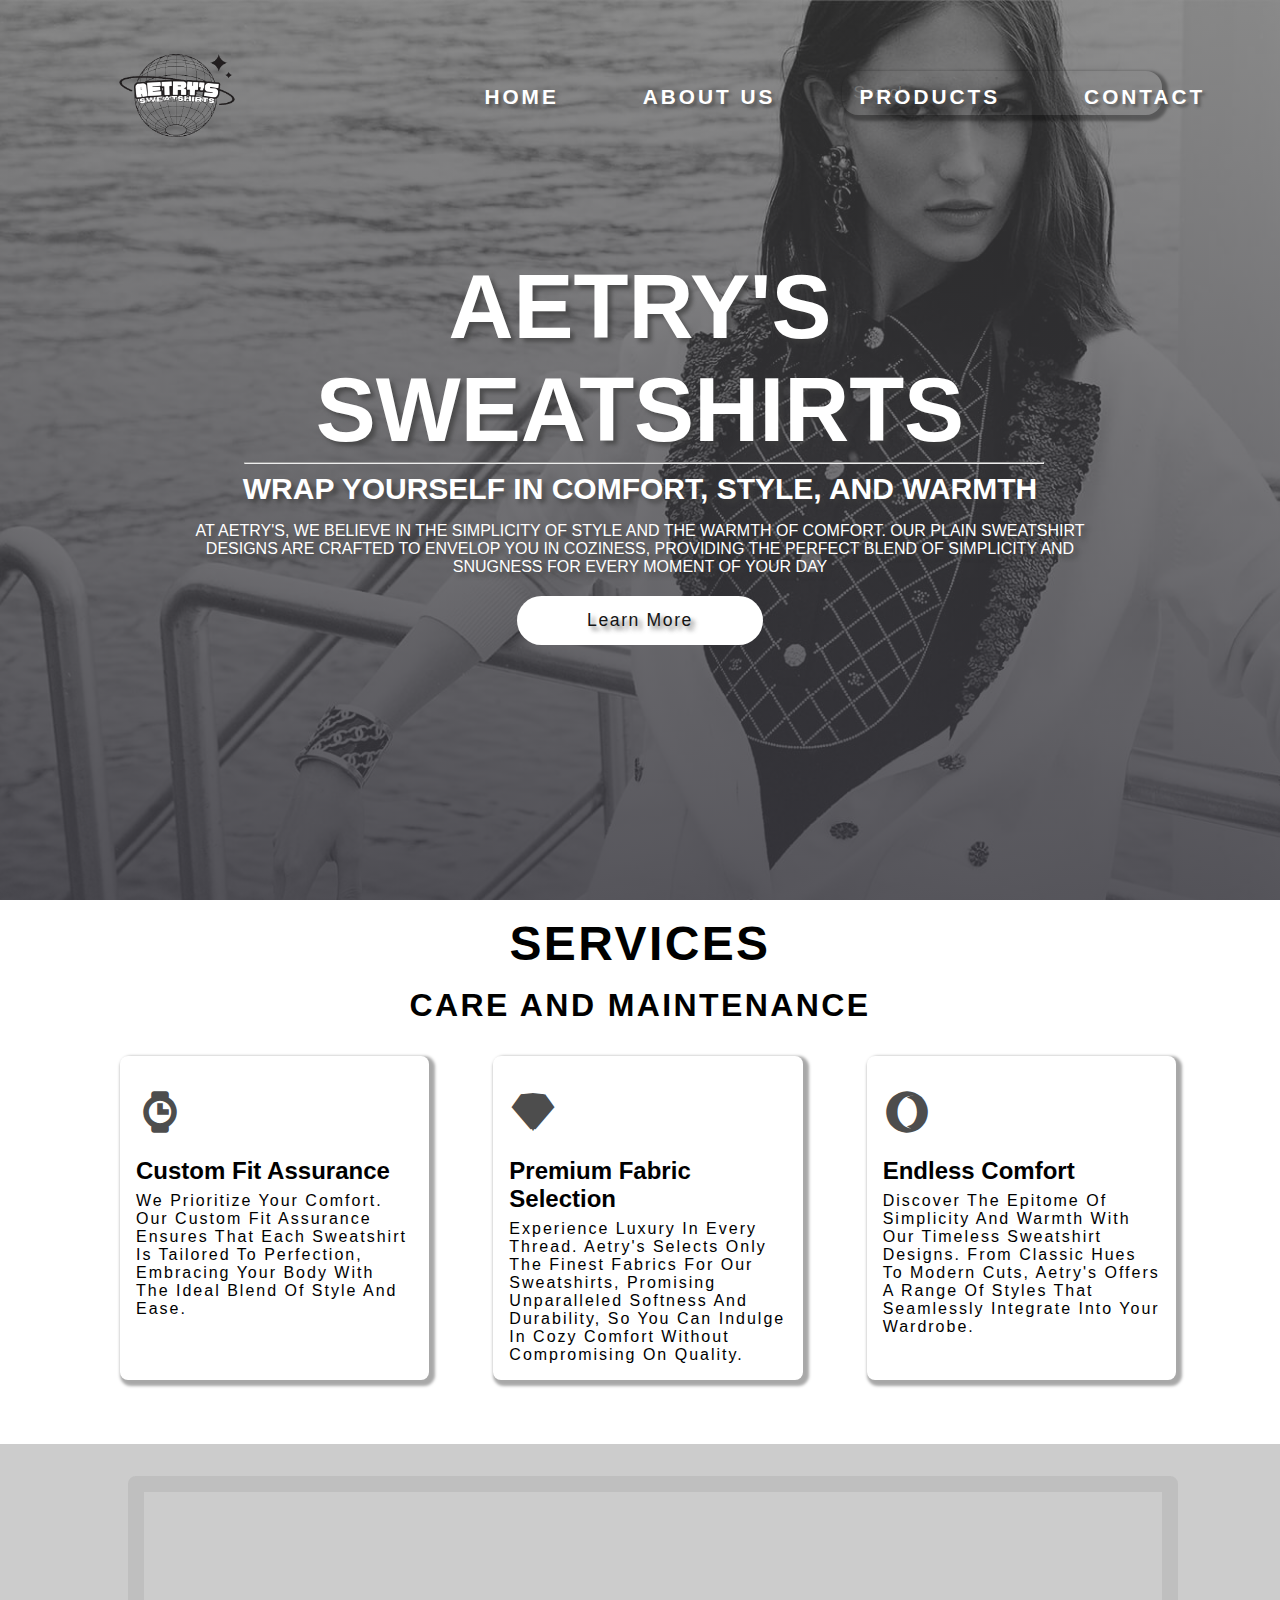
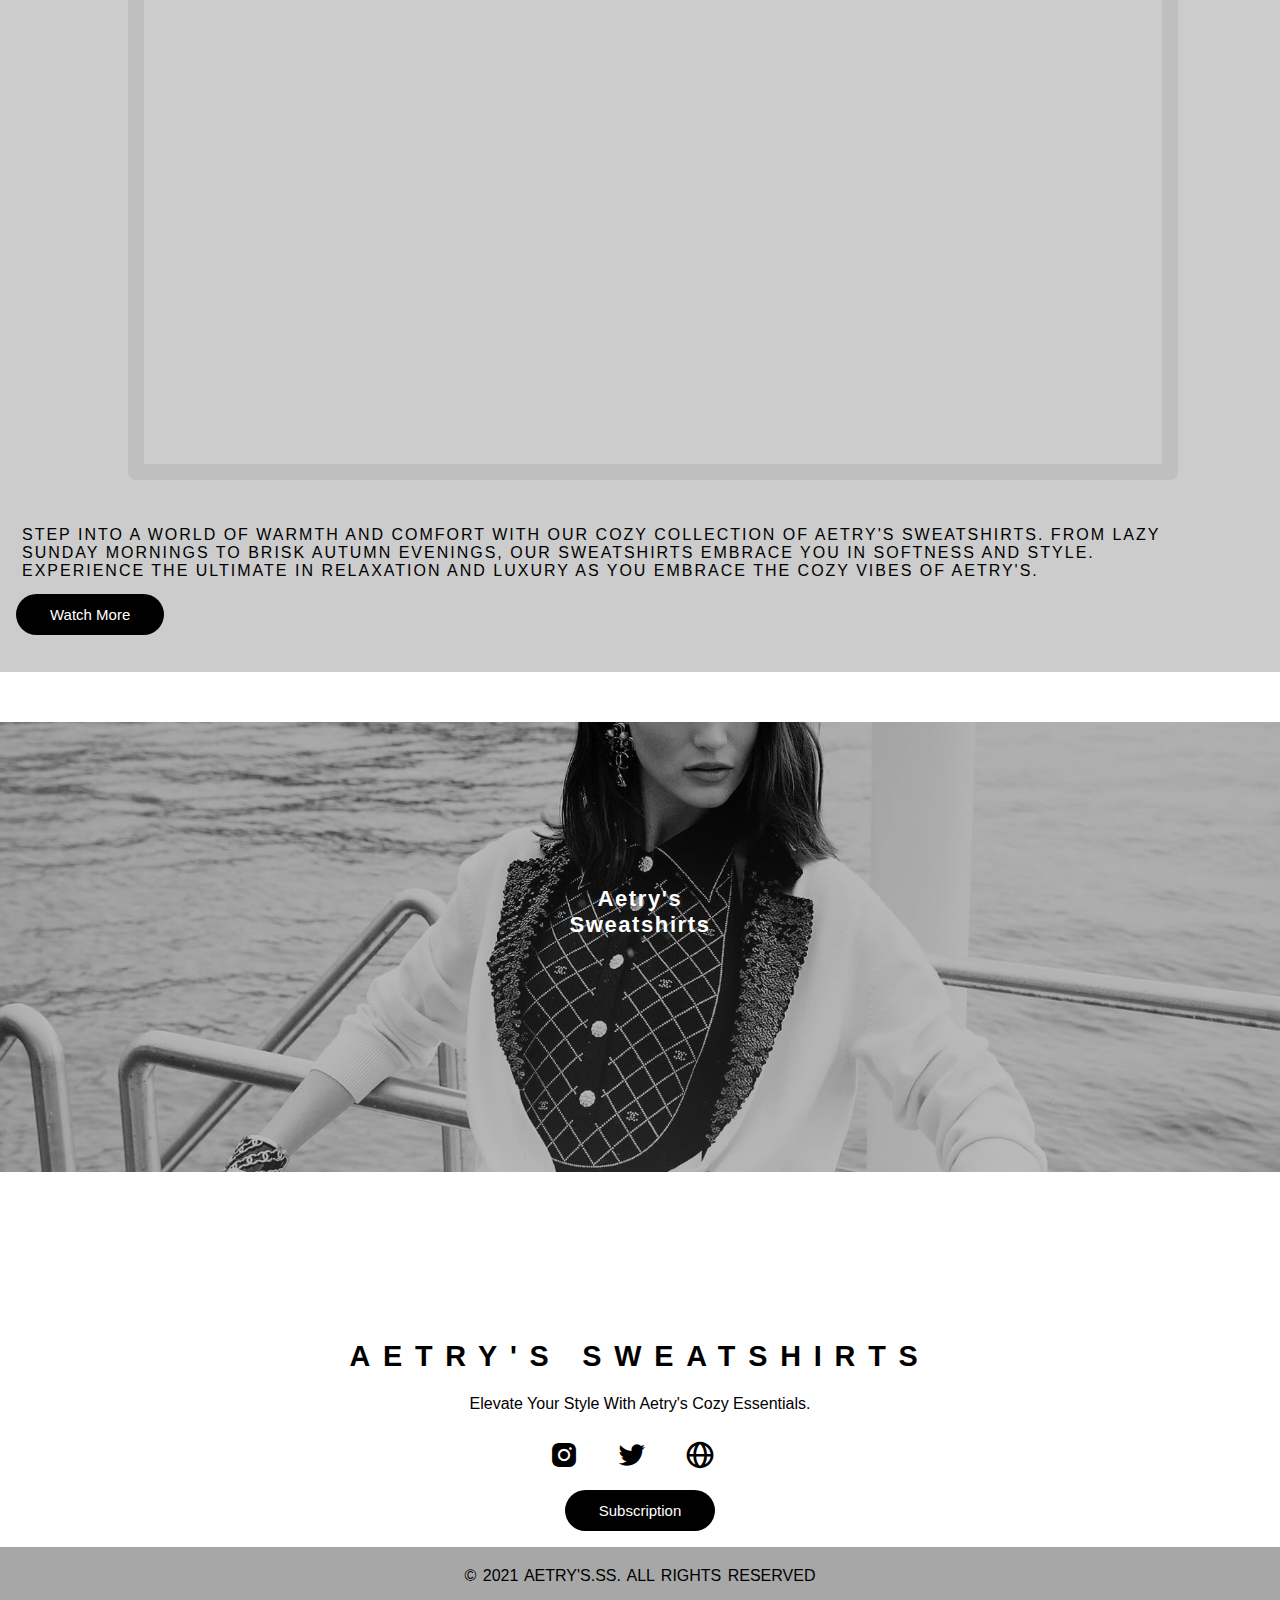
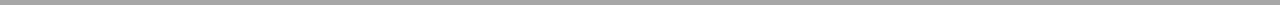
<file: index.html>
<!DOCTYPE html>
<html lang="en">
<head>
    <meta charset="UTF-8">
    <meta name="viewport" content="width=device-width, initial-scale=1.0">
    <title> 
        Aetry's Sweatshirts
    </title>
    <link rel="stylesheet" href="index.css">
<!-- font awesome-->
<link href='https://unpkg.com/boxicons@2.0.9/css/boxicons.min.css' rel='stylesheet'>
</head>

<!-- start \ header -->
<section class="home">

<div class="hero">

    <nav class="ck-nav">

        <a href="index.html" class="logo-img">
            <img src="images//logoreal.png" alt="">
        </a>
        
        <ul class="ck-navbar">
            <li><a href="home.html"> Home </a></li>
            <li><a href="about.html"> About Us </a></li>
            <li><a href="product.html"> Products </a></li>
            <li><a href="contact.html"> Contact </a></li>
        </ul>
        <input class="search-bar" type="text" placeholder="Search"> 
    
    </nav>

    <div class="content">
        <h1 class="first"> Aetry's </h1>
        <h1 class="middle"> Sweatshirts </h1>
        <hr class="con-hr">
        <h1 class="last"> Wrap Yourself in Comfort, Style, and Warmth </h1>

        <p class="parag"> At Aetry's, we believe in the simplicity of style and the warmth of comfort. Our plain sweatshirt <br> 
            designs are crafted to envelop you in coziness, providing the perfect blend of simplicity and  <br>  snugness for every moment of your day</p>

        <a href="#" class="lmore"><p> Learn more </p></a>
    </div>

</div>

</section>

<!--services-->

<section class="services">
    <div class="ser-color">
        <h1 class="ser-h1">
            Services
        </h1>

        <h2 class="ser-h2">
            Care and Maintenance
        </h2>
    </div>

    <div class="info-ser">
        <div class="ser-box">
            <i class='bx bxs-watch'></i>
            <h3>
                Custom Fit Assurance
            </h3>
            <p>
                We prioritize your comfort. Our custom fit assurance ensures that each sweatshirt is tailored to perfection, embracing your body with the ideal blend of style and ease.
            </p>
        </div>
        <div class="ser-box">
            <i class='bx bxl-sketch'></i>
            <h3>
                Premium Fabric Selection
            </h3>
            <p>
                Experience luxury in every thread. Aetry's selects only the finest fabrics for our sweatshirts, promising unparalleled softness and durability, so you can indulge in cozy comfort without compromising on quality.
            </p>
        </div>
        <div class="ser-box">
            <i class='bx bxl-opera' ></i>
            <h3>
                Endless Comfort
            </h3>
            <p>
                Discover the epitome of simplicity and warmth with our timeless sweatshirt designs. From classic hues to modern cuts, Aetry's offers a range of styles that seamlessly integrate into your wardrobe.
            </p>
        </div>
    </div>

</section>


<!-- video application -->

<div class="ab-row">

    <div class="ab-vid">
        <video src="videos/sweatervideo.mp4" loop autoplay muted></video>
    </div>

    <div class="ab-con">
        <p>
            Step into a world of warmth and comfort with our cozy collection of Aetry's sweatshirts. From lazy Sunday mornings to brisk autumn evenings, our sweatshirts embrace you in softness and style. Experience the ultimate in relaxation and luxury as you embrace the cozy vibes of Aetry's.
        </p>

        <a href="https://youtu.be/ZO2ckbzJLjw" class="ab-btn"> Watch More </a>
    </div>

</div>

<!-- background image application -->

<section class="popup">

    <h1 class="pop-text"> 
        Aetry's <br>
        Sweatshirts <br>
    </h1>

</section>  

<!-- footer -->

<footer>
    <div class="foot-content">
        <h3>
            Aetry's Sweatshirts
        </h3>
        <P> 
            Elevate your style with Aetry's cozy essentials.
        </P>
        <ul class="foot-socials">
            <li>
                <a href="#"><i class='bx bxl-instagram-alt' ></i></a>
                <a href="#"><i class='bx bxl-twitter' ></i></a>
                <a href="#"> <i class='bx bx-globe' ></i></a>
            </li>
        </ul>

        <div class="but">
            <a href="#"> Subscription </a>
        </div>
    </div>
    <div class="foot-bottom">
        <p>
            &copy; 2021 AETRY'S.SS. All rights reserved
        </p>
    </div>
</footer>



</body>
</html>
</file>
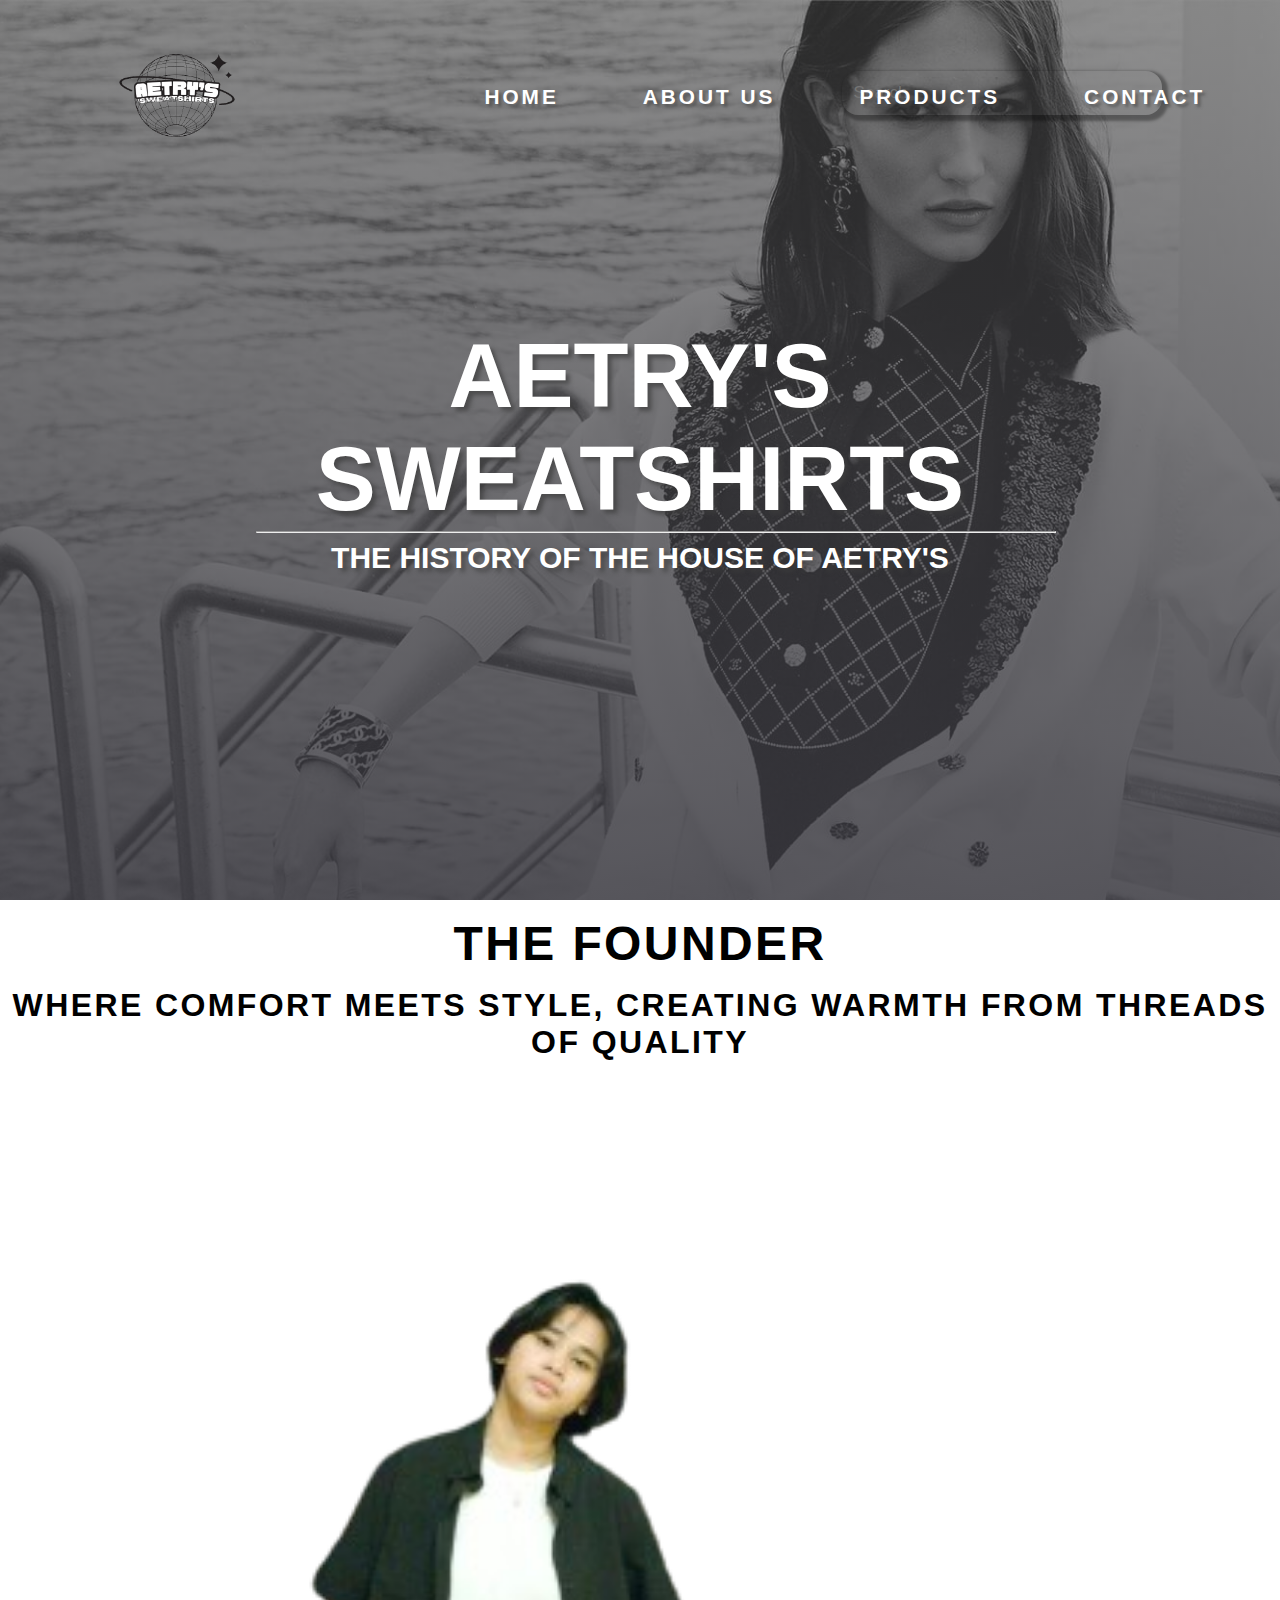
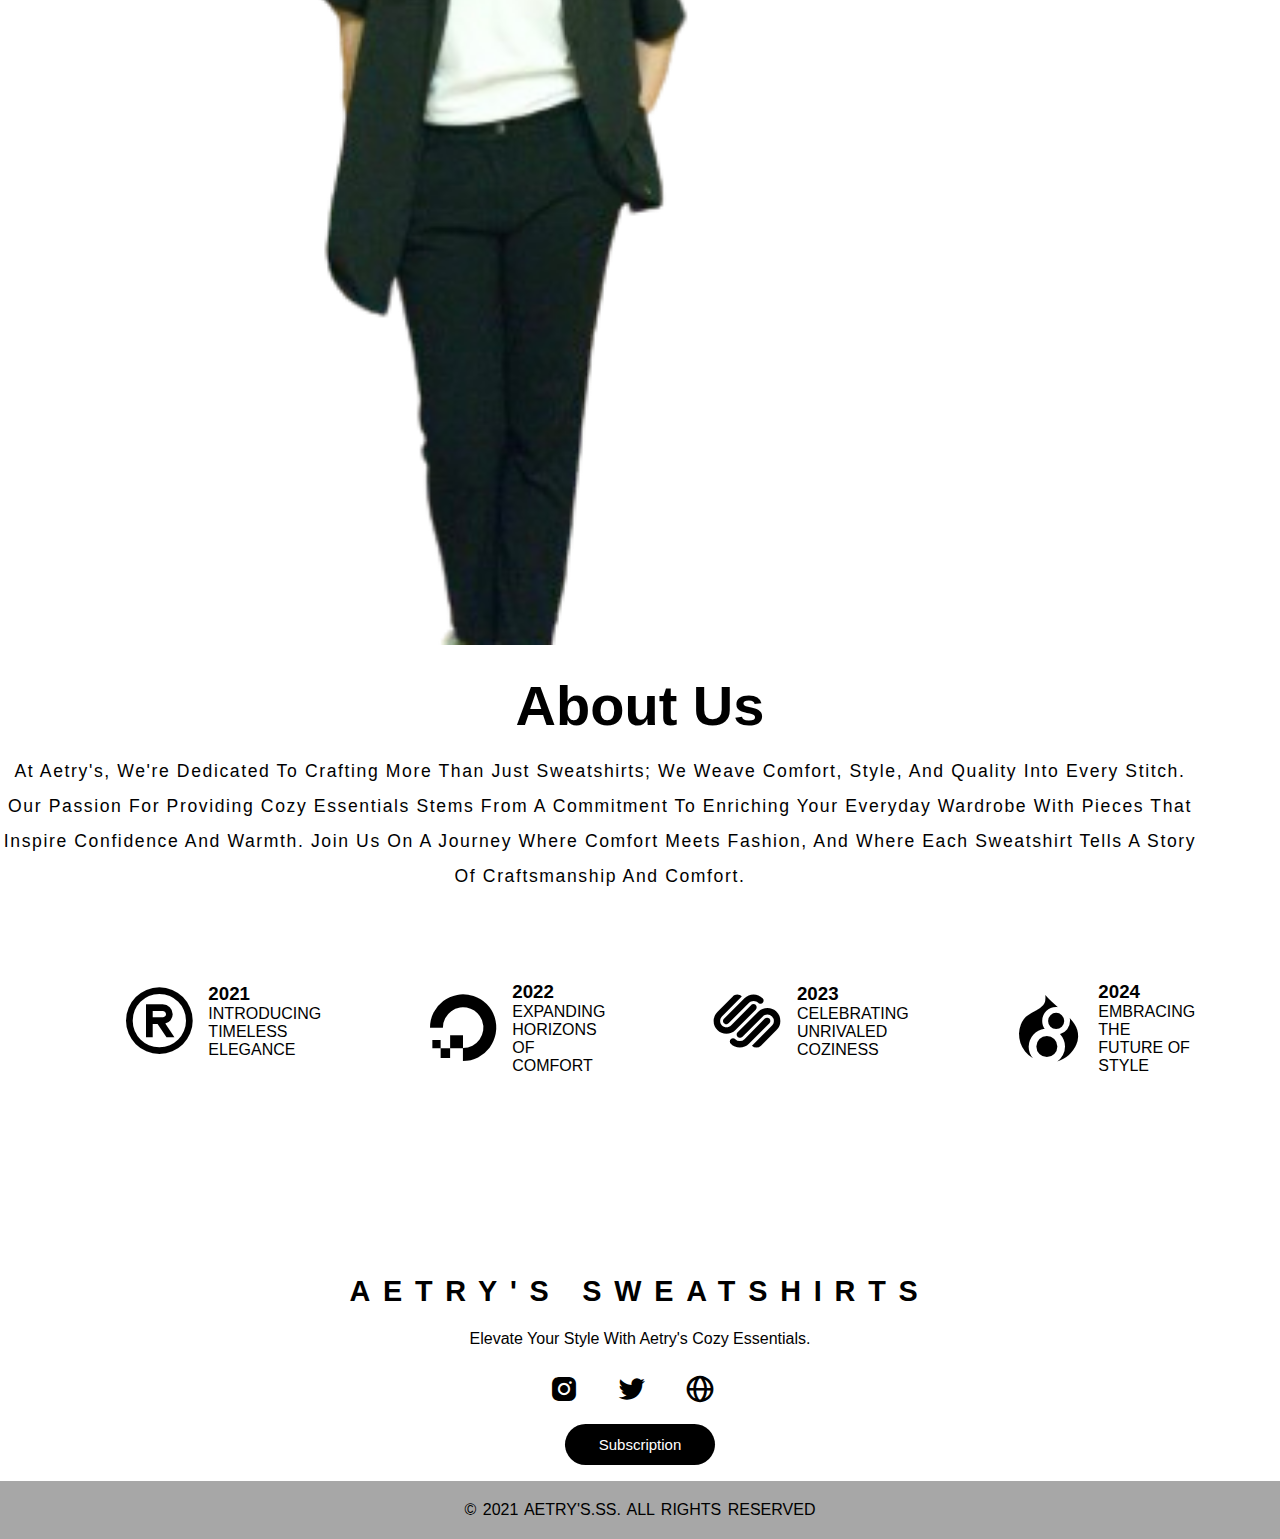
<file: about.html>
<!DOCTYPE html>
<html lang="en">
<head>
    <meta charset="UTF-8">
    <meta name="viewport" content="width=device-width, initial-scale=1.0">
    <title> 
        Aetry's Sweatshirts
    </title>
    <link rel="stylesheet" href="about.css">
<!-- font awesome-->
<link href='https://unpkg.com/boxicons@2.0.9/css/boxicons.min.css' rel='stylesheet'>
</head>

<!-- start \ header -->
<section class="home">

<div class="hero">

    <nav class="ck-nav">

        <a href="index.html" class="logo-img">
            <img src="images//logoreal.png" alt="">
        </a>
        
        <ul class="ck-navbar">
            <li><a href="home.html"> Home </a></li>
            <li><a href="about.html"> About Us </a></li>
            <li><a href="product.html"> Products </a></li>
            <li><a href="contact.html"> Contact </a></li>
        </ul>
        <input class="search-bar" type="text" placeholder="Search"> 
        </a>
    </nav>

    <div class="content">
        <h1 class="first"> Aetry's </h1>
        <h1 class="middle"> Sweatshirts </h1>
        <hr class="con-hr">
        <h1 class="last"> The history of the House of Aetry's </h1>
    </div>

</div>

</section>

<!-- about -->

<section class="about">

    <h1 class="ab-h1">
        The Founder
    </h1>
    
    <h2 class="ab-h2">
        Where comfort meets style, creating warmth from threads of quality
    </h2>

    <div class="about-row">
        <div class="about-image">
            <img src="images/about-pic.png">
        </div>
    <div class="about-content">
        <h3> About <span> Us </span> </h3>
        <p> At Aetry's, we're dedicated to crafting more than just sweatshirts; we weave comfort, style, and quality into every stitch. Our passion for providing cozy 
            essentials stems from a commitment to enriching your everyday wardrobe with pieces that inspire confidence and warmth. Join us on a journey where comfort meets fashion, 
            and where each sweatshirt tells a story of craftsmanship and comfort.
        </p>

</section>


<section class="count">

    <div class="card-container">
        <div class="card">
            <i class='bx bx-registered'></i>
        <div class="count-content">
            <h3> 2021 </h3>
            <p> INTRODUCING TIMELESS ELEGANCE </p>
        </div>
        </div>

        <div class="card">
            <i class='bx bxl-digitalocean' ></i>
        <div class="count-content">
            <h3> 2022 </h3>
            <p> EXPANDING HORIZONS OF COMFORT </p>
        </div>
        </div>

        <div class="card">
            <i class='bx bxl-squarespace' ></i>
        <div class="count-content">
            <h3> 2023 </h3>
            <p> CELEBRATING UNRIVALED COZINESS </p>
        </div>
        </div>

        <div class="card">
            <i class='bx bxl-drupal' ></i>
        <div class="count-content">
            <h3> 2024 </h3>
            <p> EMBRACING THE FUTURE OF STYLE </p>
        </div>
        </div>
    </div>

</section>


<!-- footer -->

<footer>
    <div class="foot-content">
        <h3>
            Aetry's Sweatshirts
        </h3>
        <P> 
            Elevate your style with Aetry's cozy essentials.
        </P>
        <ul class="foot-socials">
            <li>
                <a href="#"><i class='bx bxl-instagram-alt' ></i></a>
                <a href="#"><i class='bx bxl-twitter' ></i></a>
                <a href="#"> <i class='bx bx-globe' ></i></a>
            </li>
        </ul>

        <div class="but">
            <a href="#"> Subscription </a>
        </div>
    </div>
    <div class="foot-bottom">
        <p>
            &copy; 2021 AETRY'S.SS. All rights reserved
        </p>
    </div>
</footer>



</body>
</html>
</file>
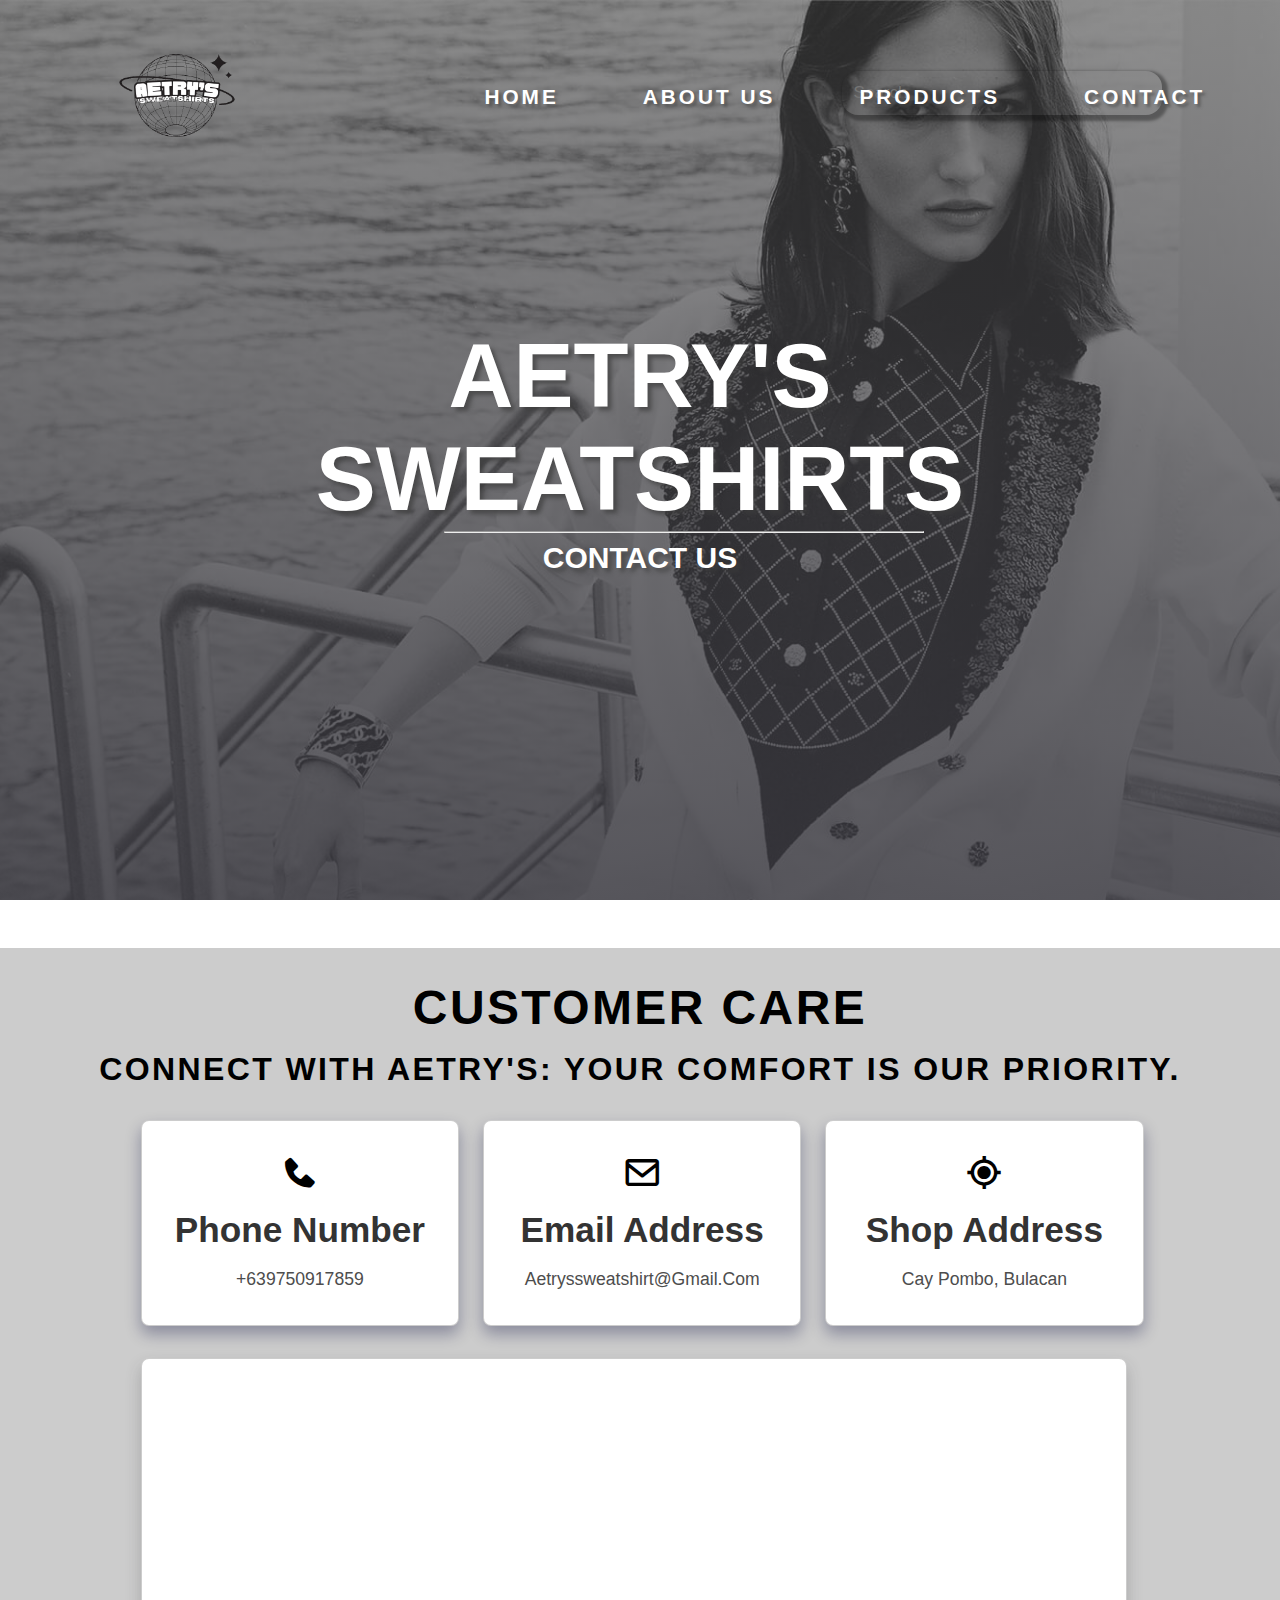
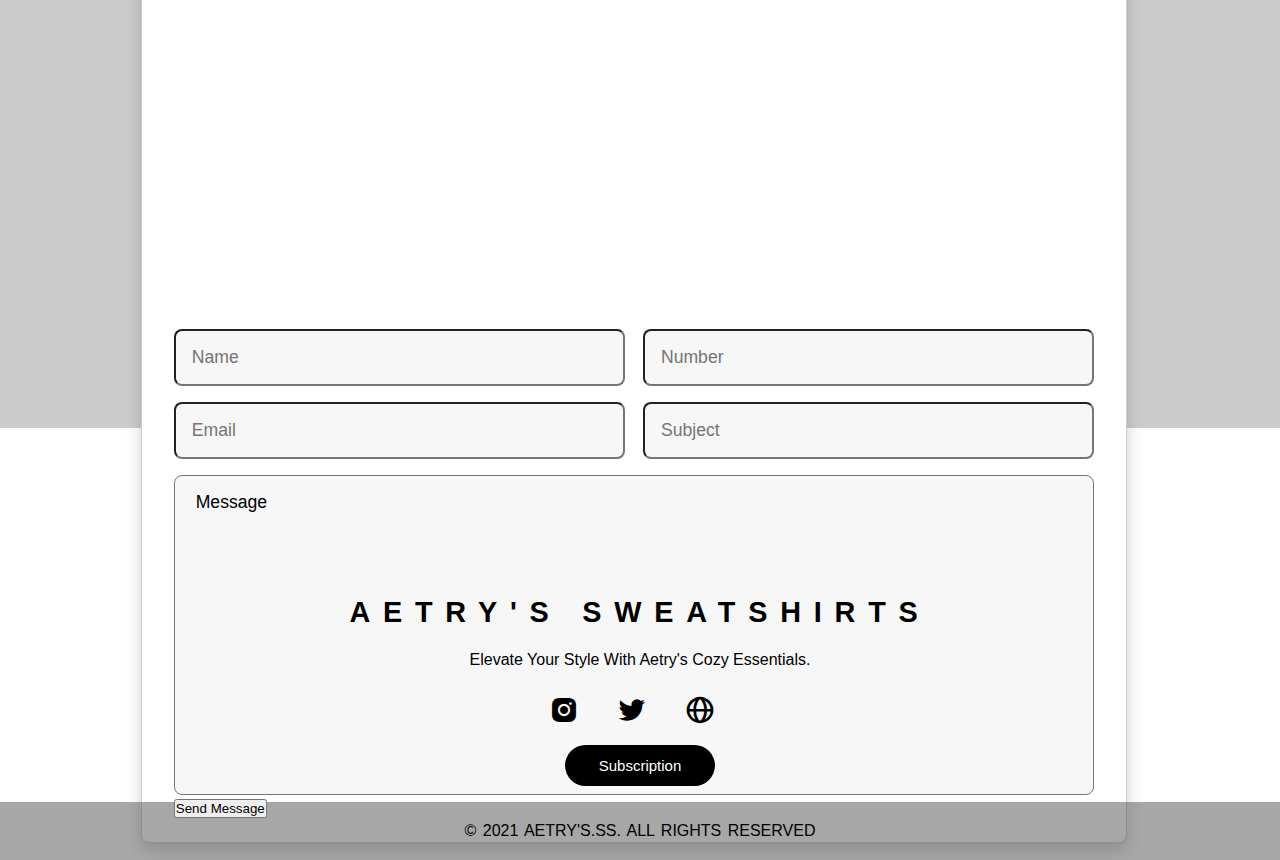
<file: contact.html>
<!DOCTYPE html>
<html lang="en">
<head>
    <meta charset="UTF-8">
    <meta name="viewport" content="width=device-width, initial-scale=1.0">
    <title> 
        Aetry's Sweatshirts
    </title>
    <link rel="stylesheet" href="contact.css">
<!-- font awesome-->
<link href='https://unpkg.com/boxicons@2.0.9/css/boxicons.min.css' rel='stylesheet'>
</head>

<!-- start \ header -->
<section class="home">
<div class="hero">

<nav class="ck-nav">

        <a href="index.html" class="logo-img">
            <img src="images//logoreal.png" alt="">
        </a>
    
    <ul class="ck-navbar">
        <li><a href="home.html"> Home </a></li>
        <li><a href="about.html"> About Us </a></li>
        <li><a href="product.html"> Products </a></li>
        <li><a href="contact.html"> Contact </a></li>
    </ul>
    
    <input class="search-bar" type="text" placeholder="Search"> 
    
</nav>

    <div class="content">
        <h1 class="first"> Aetry's </h1>
        <h1 class="middle"> Sweatshirts </h1>
        <hr class="con-hr">
        <h1 class="last"> Contact Us </h1>
    </div>

</div>

</section>

<!--contact us-->

<section class="contact" id="Contact">

    <h1 class="co-h1">
        Customer Care
    </h1>

    <h2 class="co-h2">
        Connect with Aetry's: Your Comfort is Our Priority.
    </h2>

    <div class="contact-icons">

        <div class="icons">
            <i class='bx bxs-phone' ></i>
            <h3> Phone Number </h3>
            <p> +639750917859 </p>
        </div>

        <div class="icons">
            <i class='bx bx-envelope' ></i>
            <h3> Email Address </h3>
            <p> aetryssweatshirt@gmail.com</p>
        </div>

        <div class="icons">
            <i class='bx bx-current-location' ></i>
            <h3> Shop Address </h3>
            <p> Cay Pombo, Bulacan </p>
        </div>

    </div>

    <div class="row">

        <form action="#">
            <div class="inputBox">
                <input type="text" placeholder="Name">
                <input type="number" placeholder="Number">
            </div>
            <div class="inputBox">
                <input type="email" placeholder="Email">
                <input type="text" placeholder="Subject">
            </div>
            <textarea name="Message" placeholder="Message" id="" cols="30" rows="10"> Message </textarea>
            <input type="submit" value="Send Message" class="btn">
        </form>

        <iframe src="https://www.google.com/maps/embed?pb=!1m18!1m12!1m3!1d3856.584206638676!2d120.97683647681849!3d14.848576085667718!2m3!1f0!2f0!3f0!3m2!1i1024!2i768!4f13.1!3m3!1m2!1s0x3397ac1ad6bc3d5f%3A0x5cf68c9c3a3f0357!2sGuevarra%20St%2C%20Santa%20Maria%2C%20Bulacan!5e0!3m2!1sen!2sph!4v1709628302857!5m2!1sen!2sph" 
        iframe class ="map" width="600" height="450" style="border:0;" allowfullscreen="" loading="lazy" referrerpolicy="no-referrer-when-downgrade"></iframe>

    </div>
    
</section>

<!-- footer -->

<footer>
    <div class="foot-content">
        <h3>
            Aetry's Sweatshirts
        </h3>
        <P> 
            Elevate your style with Aetry's cozy essentials.
        </P>
        <ul class="foot-socials">
            <li>
                <a href="#"><i class='bx bxl-instagram-alt' ></i></a>
                <a href="#"><i class='bx bxl-twitter' ></i></a>
                <a href="#"> <i class='bx bx-globe' ></i></a>
            </li>
        </ul>

        <div class="but">
            <a href="#"> Subscription </a>
        </div>
    </div>
    <div class="foot-bottom">
        <p>
            &copy; 2021 AETRY'S.SS. All rights reserved
        </p>
    </div>
</footer>

</body>
</html>
</file>
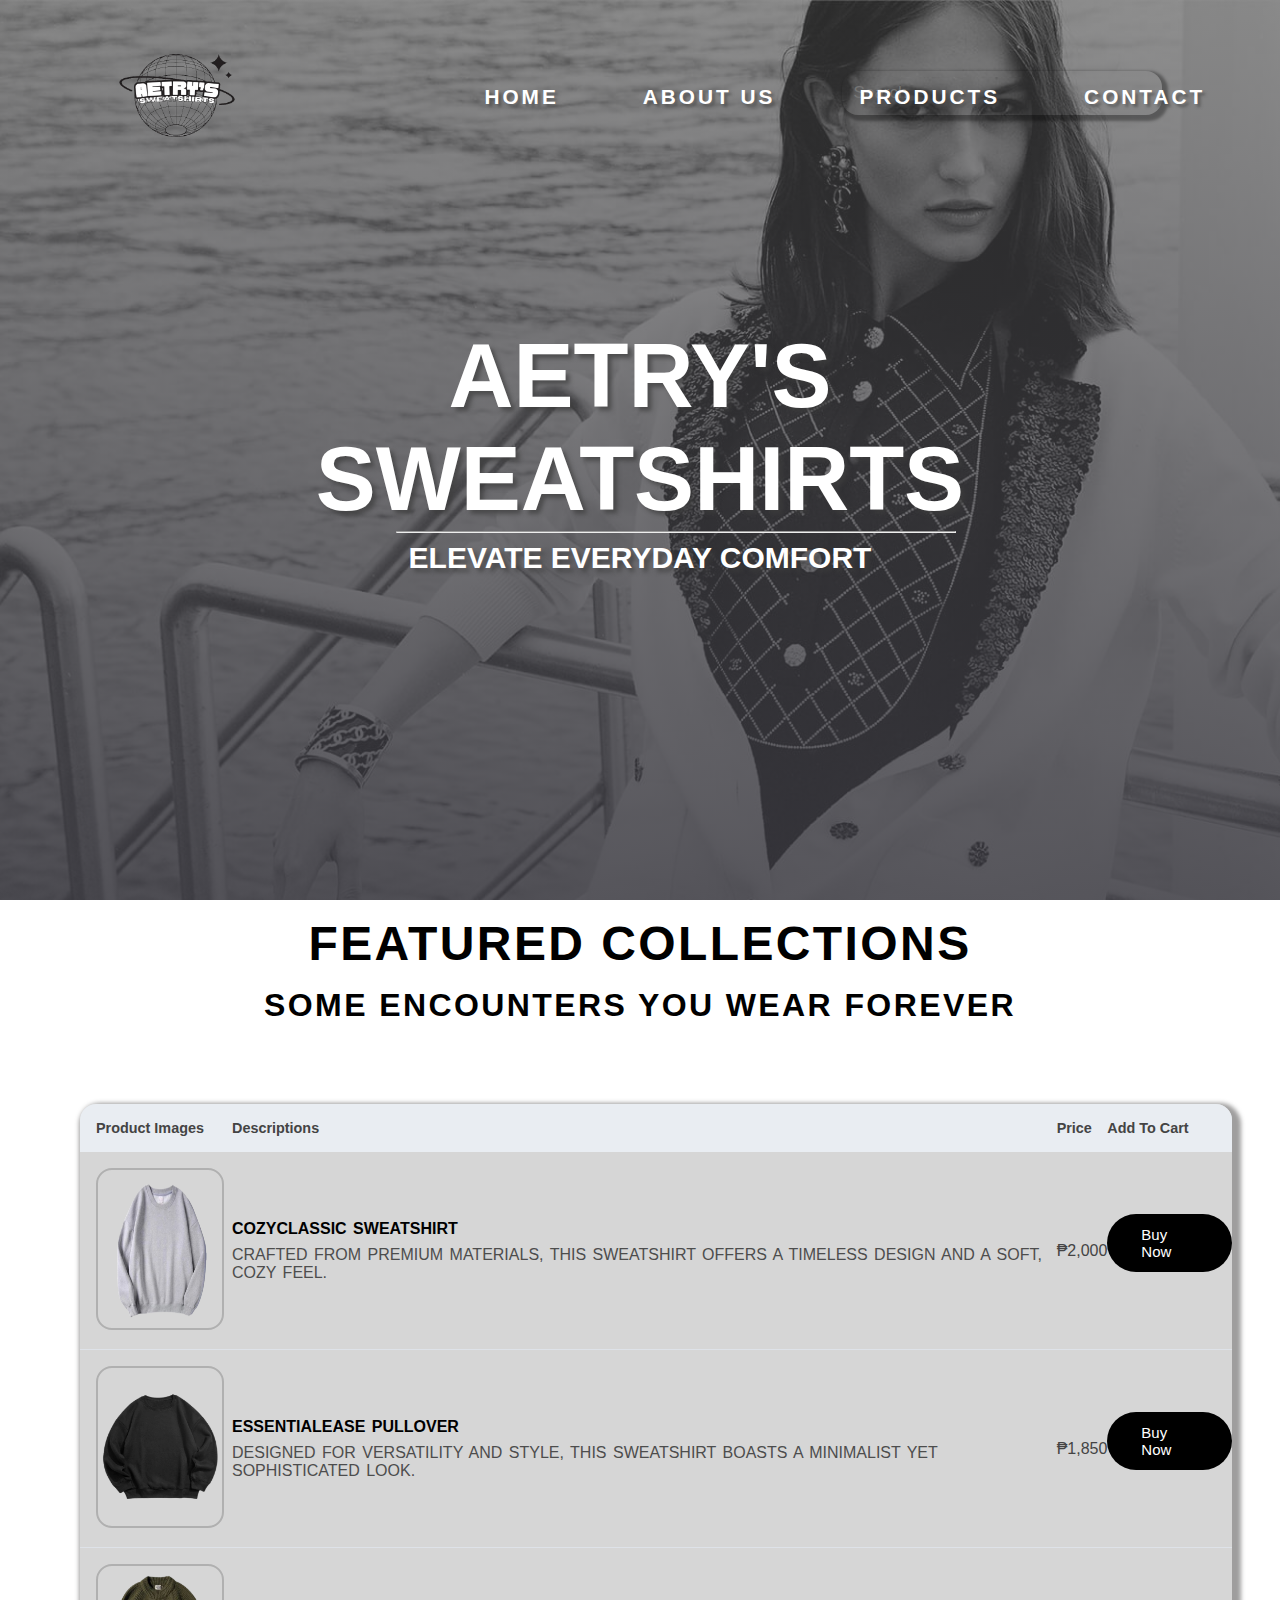
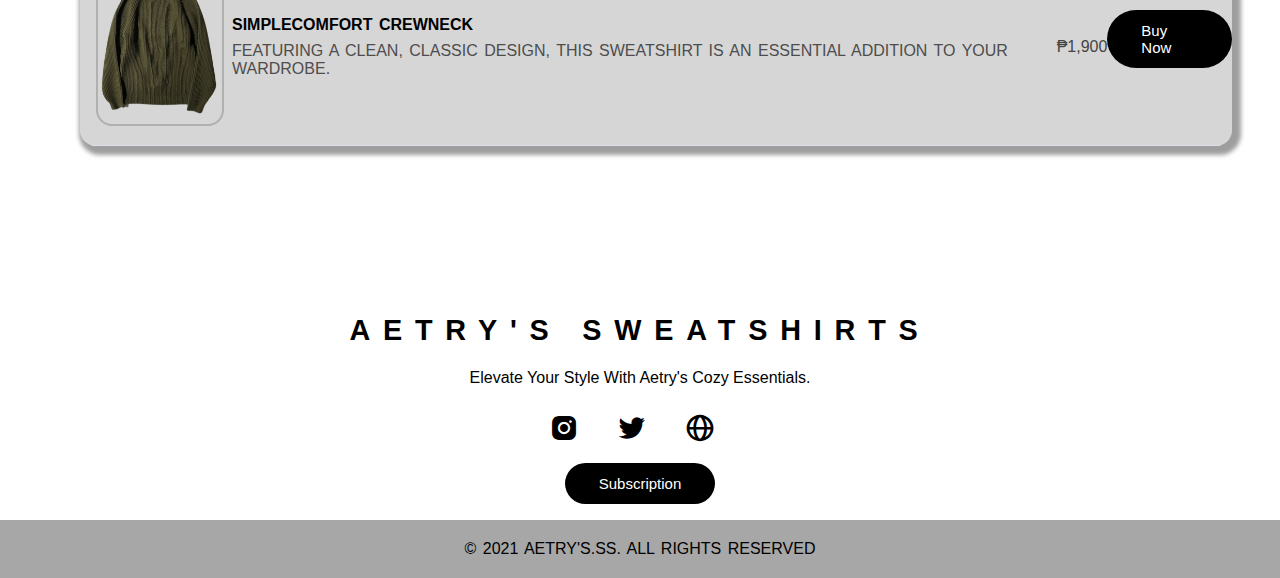
<file: product.html>
<!DOCTYPE html>
<html lang="en">
<head>
    <meta charset="UTF-8">
    <meta name="viewport" content="width=device-width, initial-scale=1.0">
    <title> 
        Aetry's Sweatshirts
    </title>
    <link rel="stylesheet" href="product.css">
<!-- font awesome-->
<link href='https://unpkg.com/boxicons@2.0.9/css/boxicons.min.css' rel='stylesheet'>
</head>

<!-- start \ header -->
<header class="home">
<div class="hero">

    <nav class="ck-nav">

        <a href="index.html" class="logo-img">
            <img src="images//logoreal.png" alt="">
        </a>
    
    <ul class="ck-navbar">
        <li><a href="home.html"> Home </a></li>
        <li><a href="about.html"> About Us </a></li>
        <li><a href="product.html"> Products </a></li>
        <li><a href="contact.html"> Contact </a></li>
    </ul>
    <input class="search-bar" type="text" placeholder="Search"> 
    </a>
</nav>

    <div class="content">
        <h1 class="first"> Aetry's </h1>
        <h1 class="middle"> Sweatshirts </h1>
        <hr class="con-hr">
        <h1 class="last"> Elevate Everyday Comfort </h1>
    </div>

</div>

</header>

<!-- products section -->

<section class="products">

    <h1 class="pr-h1">
        Featured Collections
    </h1>

    <h2 class="pr-h2">
        SOME ENCOUNTERS YOU WEAR FOREVER
    </h2>

    <div class="table-responsive">

        <div class="tableall">
            <table width="100%">
                <thead>
                    <tr>
                        <th></span> Product Images </th>
                        <th></span> Descriptions </th>
                        <th></span> Price </th>
                        <th></span> Add to Cart </th>
                    </tr>
                </thead>

                <tbody>

                    <tr>
                        <td>
                            <div class="stu-rec">
                               <div class="stu-img">
                                <img src="images/product1.png" alt="">
                               </div>
                            </div>
                        </td>
                        <td>
                            <div class="stu-text">
                                <p class="one">
                                    CozyClassic Sweatshirt
                                </p>
                                <p class="def">
                                    Crafted from premium materials, this sweatshirt offers a timeless design and a soft, cozy feel.
                                </p>
                            </div>
                        </td>
                        <td>
                            ₱2,000
                        </td>
                        <td>
                            <a href="#" class="buy-btn"> Buy Now </a>
                        </td>
                    </tr>

                    <tr>
                        <td>
                            <div class="stu-rec">
                               <div class="stu-img">
                                <img src="images/product2.png" alt="">
                               </div>
                            </div>
                        </td>
                        <td>
                            <div class="stu-text">
                                <p class="one">
                                    EssentialEase Pullover
                                </p>
                                <p class="def">
                                    Designed for versatility and style, this sweatshirt boasts a minimalist yet sophisticated look.
                                </p>
                            </div>
                        </td>
                        <td>
                            ₱1,850
                        </td>
                        <td>
                            <a href="#" class="buy-btn"> Buy Now </a>
                        </td>
                    </tr>

                    <tr>
                        <td>
                            <div class="stu-rec">
                               <div class="stu-img">
                                <img src="images/product3.png" alt="">
                               </div>
                            </div>
                        </td>
                        <td>
                            <div class="stu-text">
                                <p class="one">
                                    SimpleComfort Crewneck
                                </p>
                                <p class="def">
                                    Featuring a clean, classic design, this sweatshirt is an essential addition to your wardrobe.
                                </p>
                            </div>
                        </td>
                        <td>
                            ₱1,900
                        </td>
                        <td>
                            <a href="https://www.chanel.com/us/fine-jewelry/p/J10571/coco-crush-ring/" class="buy-btn"> Buy Now </a>
                        </td>
                    </tr>
                </tbody>
        </table>
    </div>
</section>

<!-- footer -->

<footer>
    <div class="foot-content">
        <h3>
            Aetry's Sweatshirts
        </h3>
        <P> 
            Elevate your style with Aetry's cozy essentials.
        </P>
        <ul class="foot-socials">
            <li>
                <a href="#"><i class='bx bxl-instagram-alt' ></i></a>
                <a href="#"><i class='bx bxl-twitter' ></i></a>
                <a href="#"> <i class='bx bx-globe' ></i></a>
            </li>
        </ul>

        <div class="but">
            <a href="#"> Subscription </a>
        </div>
    </div>
    <div class="foot-bottom">
        <p>
            &copy; 2021 AETRY'S.SS. All rights reserved
        </p>
    </div>
</footer>

</body>
</html>
</file>
<file: index.css>
*{
    padding: 0;
    margin: 0;
    box-sizing: border-box;
    font-family: 'Montserrat', sans-serif;
    list-style: none;
    text-decoration: none;
    text-transform: capitalize;
    scroll-behavior: smooth;
}

:root {
    --bg-color: #ffffff;
    --text-color: #000000;
    --main-color: rgb(0, 0, 0)1d00;
    --second-color: #4d4d4d;
    --shade-3: rgba(162, 218, 250, 0.479);
    --big-font: 3.8rem;
    --h2-font: 2.6rem;
    --p-font: 1.1rem;
}

ul li {
    list-style: none;
    display: inline-block;
    margin-left: 40px;
}

ul li a {
    text-decoration: none;
    color:#ffffff;
    font-size: 17px;
}


/*body*/

.hero-img {
    object-fit: cover;
    display: flex;
}

.hero {
    width: 100%;
    height: 100vh;
    background-image:
    linear-gradient(to bottom, rgba(73, 73, 73, 0.596), rgba(59, 58, 65, 0.856)),
    url('images/coverfinal.jpg');
    background-repeat: no-repeat;
    background-size: cover;
    object-fit: cover;
    position: relative;
    padding:  0 5%;
    display: flex;
    align-items: center;
    justify-content: center;
}

	.ck-nav input[type="text"] {
		display: inline-block;  
		margin-bottom: 1rem;
		padding: 10px;
		width: 20rem;
		border-radius: 1rem;
		box-shadow: 3px 3px 3px 3px #00000057;
		border-color: transparent;
		margin-top: 8px;
		color: white;
		margin-right: 16px;
		font-size: 17px;
		background-color: transparent;
		cursor: pointer;
		transition: .5s ease-in-out;
	}

	.ck-nav input[type="text"]:hover{
		background-color: #ffffff;
		color: #000000;
	}

	.ck-nav i {
		color: var(--bg-color);
		font-size: 1.5rem;
		display: inline-block;
		margin-right: 1rem;
	}

/* navbar media query */

@media (max-width: 100%) {
    /* Styles for 100% width */
    .ck-nav input[type="text"] {
      width: 100%;
      margin-right: 0;
    }
  }
  
  @media (max-width: 90%) {
    /* Styles for 90% width */
    .ck-nav input[type="text"] {
      width: 90%;
      margin-right: 0;
    }
  }
  
  @media (max-width: 80%) {
    /* Styles for 80% width */
    .ck-nav input[type="text"] {
      width: 80%;
      margin-right: 0;
    }
  }
  
  @media (max-width: 75%) {
    /* Styles for 75% width */
    .ck-nav input[type="text"] {
      width: 75%;
      margin-right: 0;
    }
  }

  /* navbar letters */

	.ck-nav {
		width: 100%;
		position: absolute;
		top: 0;
		left: 0;
		padding: 20px 8%;
		display: flex;
		align-items: center;
		justify-content: space-between;
	}

	.ck-nav .fa {
		display: none;
	}

	.logo-img img {
		width: 30%;
	}

	.ck-navbar {
		display: flex;
		position: absolute;
		margin-left: 20rem;
	}

	.ck-navbar a {
		position: static;
		color: var(--bg-color);
		font-weight: 600;
		font-size: 1.3rem;
		padding: 10px 22px;
		text-transform: uppercase;
		letter-spacing: 3px;
		text-shadow: 3px 3px 3px rgba(77, 77, 77, 0.74);
		transition: all .40s ease;
	}

	.ck-navbar a:hover {
		color: var(--main-color);
	}
	
/* navbar letters query */

@media (max-width: 1250px) {
    /* Styles for 125% width */
    .ck-navbar {
      margin-left: 200px;
    }
  }
  
  @media (max-width: 1100px) {
    /* Styles for 110% width */
    .ck-navbar {
      margin-left: 180px;
    }
  }
  
  @media (max-width: 1000px) {
    /* Styles for 100% width */
    .ck-navbar {
      margin-left: 160px;
    }
  }
  
  @media (max-width: 900px) {
    /* Styles for 90% width */
    .ck-navbar {
      margin-left: 140px;
    }
  }
  
  @media (max-width: 800px) {
    /* Styles for 80% width */
    .ck-navbar {
      margin-left: 120px;
    }
  }
  
  @media (max-width: 750px) {
    /* Styles for 75% width */
    .ck-navbar {
      margin-left: 110px;
    }
  }
	
.content {
    text-align: center;
    text-shadow: 4px 4px 4px rgba(61, 61, 61, 0.692);
}

.content .first {
    font-size: 90px;
    color: #ffffff;
    font-weight: 800;
    text-transform: uppercase;
}

.content .middle {
    font-size: 90px;
    color: #ffffff;
    font-weight: 800;
    text-transform: uppercase;
}

.content .last {
    font-size: 30px;
    color: #ffffff;
    font-weight: 600;
    text-transform: uppercase;
}

.con-hr {
    width: 50rem;
    align-items: center;
    margin-left: 3rem;
    margin-bottom: .5rem;
}

.parag {
    color: #ffffff;
    margin-top: 1rem;
    text-transform: uppercase;
    text-align: center;
}

.content a {
    text-decoration: none;
    display: inline-block;
    letter-spacing: .1rem;
    color: rgb(20, 20, 20);
    font-size: var(--p-font);
    padding: 14px 70px;
    border-radius: 50px;
    margin-top: 20px;
    border-radius: 50px;
    transition: 0.5s ease-in-out;
}

.lmore {
    display: inline-block;
    text-decoration: none;
    border: none;
    padding: 12px 34px;
    font-size: 13px;
    border-radius: 10rem;
    position: relative;
    cursor: pointer;
    background-color: #ffffff;
}

.lmore:hover {
    color: #ffffff;
    background-color: #000000;
}




/*services - home*/ 

.ser-h1 {
    color: var(--text-color);
    text-align: center;
    text-transform: uppercase;
    letter-spacing: .15rem;
    font-weight: 800;
    font-size: 3rem;
    margin-top: 1rem;
    margin-bottom: .5rem;
}

.ser-h2 {
    color: var(--text-color);
    text-align: center;
    text-transform: uppercase;
    letter-spacing: .15rem;
    font-weight: 700;
    font-size: 2rem;
    margin-top: 1rem;
    margin-bottom: .5rem;
}

.info-ser {
    display: grid;
	grid-template-columns: repeat(auto-fit, minmax(350px,1fr));
	grid-gap: 1rem;
    margin-left: 6rem;
	margin-right: 5rem;
    margin-bottom: 2rem;
    margin-top: 2rem;
}

.ser-box i {
    color: var(--second-color);
    text-align: center;
    text-transform: uppercase;
    letter-spacing: .15rem;
    font-weight: 800;
	font-size: 3rem;
	margin-top: 2rem;
	margin-bottom: .5rem;
    margin-left: 1rem;
}

.ser-box i:hover {
    color: rgba(99, 99, 15, 0.719);
}

.info-ser p {
    font-size: 1rem;
    letter-spacing: 2px;
    font-weight: 400;
    color: var(--dark);
    margin-bottom: 1rem;
    margin-left: 1rem;
    margin-right: 1rem;
}

.ser-box {
    background: var(--bg-color);
	border-radius: .5rem;
	box-shadow: 3px 3px 3px 3px #00000057;
    margin-left: 1.5rem;
    margin-right: 1.5rem;
    margin-bottom: 2rem;
}

.ser-box h3 {
    font-size: 1.5rem;
    font-weight: 700;
    padding: 13px 0 7px 0;
    margin-left: 1rem;
    margin-right: 1rem;
}

/* Media Queries service */

@media screen and (max-width: 100%) {
    .info-ser {
        margin-left: 5%;
        margin-right: 5%;
    }
    
    .ser-box {
        margin-left: 1%;
        margin-right: 1%;
    }
}

@media screen and (max-width: 90%) {
    .info-ser {
        margin-left: 4.5%;
        margin-right: 4.5%;
    }
    
    .ser-box {
        margin-left: 0.75%;
        margin-right: 0.75%;
    }
}

@media screen and (max-width: 80%) {
    .info-ser {
        margin-left: 4%;
        margin-right: 4%;
    }
    
    .ser-box {
        margin-left: 0.5%;
        margin-right: 0.5%;
    }
}

/*video application*/

.ab-row {
    display: flex;
    align-items: center;
    gap: 2rem;
    flex-wrap: wrap;
    padding: 2rem 0;
    padding-bottom: 3rem;
    background-color: #4d4d4d49;
}

.ab-vid {
    flex: 1 1 40rem;
    position: relative;
    margin-left: 8rem;
    margin-right: -10rem;
}

.ab-vid video {
    width: 80%;
    border: 1rem solid rgba(173, 173, 173, 0.411);
    border-radius: .5rem;
    box-shadow: 0 .5rem 1rem rgba (0,0,0,.1);
    object-fit:  cover;
    height: 100%;
}

.ab-con {
    flex: 1 1 40rem;
    margin-right: 5rem;
}

.ab-con p {
    padding: 10px 22px;
    text-transform: uppercase;
    letter-spacing: 2px;
    margin-bottom: 1rem;
}

.ab-btn {
    margin-left: 1rem;
    text-decoration: none;
    color: rgb(255, 255, 255);
    border: none;
    padding: 12px 34px;
    font-size: 15px;
    border-radius: 10rem;
    background: black;
    position: relative;
    cursor: pointer;
    margin-bottom: 1rem;
    transition: .5s ease-in-out;
}

.ab-btn:hover {
    color: var(--bg-color);
    background: var(--second-color);
}



/* Media Queries */

 @media (min-resolution: 0.1dpcm) and (max-resolution: 0.49dpcm) {
    /* Styles for 0% to 49% zoom level */
    .ab-vid {
        margin-left: 6rem;
        margin-right: -8rem;
    }

    .ab-con {
        margin-right: 3rem;
    }
}

@media (min-resolution: 0.5dpcm) and (max-resolution: 0.74dpcm) {
    /* Styles for 50% to 74% zoom level */
    .ab-vid {
        margin-left: 4rem;
        margin-right: -6rem;
    }

    .ab-con {
        margin-right: 2rem;
    }
}

@media (min-resolution: 0.75dpcm) and (max-resolution: 0.99dpcm) {
    /* Styles for 75% to 99% zoom level */
    .ab-vid {
        margin-left: 2rem;
        margin-right: -4rem;
    }

    .ab-con {
        margin-right: 1rem;
    }
}

@media (min-resolution: 1dpcm) and (max-resolution: 1.24dpcm) {
    /* Styles for 100% to 124% zoom level */
    .ab-vid {
        margin-left: 1rem;
        margin-right: -2rem;
    }

    .ab-con {
        margin-right: 0.5rem;
    }
}




/* background image application*/

.popup {
    margin: 100px auto;
    width: 100%;
    height: 50vh;
    background-image: linear-gradient(rgba(0, 0, 0, 0.281), rgba(78, 78, 78, 0.384)),
    url(images/coverfinal.jpg);
    background-position: center;
    background-size: cover;
    text-align: center;
    padding: 100px 0;
    margin-bottom: 5rem;
}

.pop-text {
    color: var(--bg-color);
    font-weight: 800;
    margin-top: 8rem;
    margin-bottom: 40px;
    letter-spacing: .1rem;
    text-shadow: 3px 3px 3px #3333336c;
    padding: 0;
    font-size: 28px;
    transition: .5s ease-in-out;
}

.pop-text:hover {
    color: var(--bg-color);
    transform: scale(2.1);
}

/* pop up media qeury

@media (min-resolution: 0.1dpcm) and (max-resolution: 0.49dpcm) {
    /* Styles for 0% to 49% zoom level */
    .popup {
        margin-top: 50px;
        margin-bottom: 2rem;
    }

    .pop-text {
        margin-top: 4rem;
        margin-bottom: 20px;
        font-size: 22px;
    }

@media (min-resolution: 0.5dpcm) and (max-resolution: 0.74dpcm) {
    /* Styles for 50% to 74% zoom level */
    .popup {
        margin-top: 75px;
        margin-bottom: 3rem;
    }

    .pop-text {
        margin-top: 6rem;
        margin-bottom: 30px;
        font-size: 24px;
    }
}

@media (min-resolution: 0.75dpcm) and (max-resolution: 0.99dpcm) {
    /* Styles for 75% to 99% zoom level */
    .popup {
        margin-top: 100px;
        margin-bottom: 4rem;
    }

    .pop-text {
        margin-top: 8rem;
        margin-bottom: 40px;
        font-size: 26px;
    }
}

@media (min-resolution: 1dpcm) and (max-resolution: 1.24dpcm) {
    /* Styles for 100% to 124% zoom level */
    .popup {
        margin-top: 125px;
        margin-bottom: 5rem;
    }

    .pop-text {
        margin-top: 10rem;
        margin-bottom: 50px;
        font-size: 28px;
    }
}

/*footer*/

.foot-content {
    display: flex;
    align-items: center;
    justify-content: center;
    flex-direction: column;
    text-align: center;
    margin-top: 10rem;
}

.foot-content h3 {
    font-size: 1.8rem;
    font-weight: 800;
    text-transform: uppercase;
    letter-spacing: .8rem;
    line-height: 3rem;
}

.foot-content p {
    max-width: 500px;
    margin: 10px auto;
    line-height: 28px;
    font-size: 1rem;
}

.foot-socials {
    list-style: none;
    display: flex;
    align-items: center;
    justify-content: center;
    margin-bottom: 1rem;
}

.foot-socials li {
    margin: 0 10px;
    letter-spacing: 1rem;
    margin-top: 5%;
}

.foot-socials a {
    text-decoration: none;
    color: var(--text-color);
}

.foot-socials a i {
    font-size: 2rem;
    transition: color .5s ease;
}

.foot-socials a:hover i {
    color: var(--second-color);
}

.foot-bottom {
    background: rgba(87, 86, 86, 0.521); 
    width: 100%;
    padding: 20px 0;
    text-align: center;
}

.foot-bottom p {
    font-size: 1rem;
    word-spacing: 2px;
    text-transform: uppercase;
    color: var(--light);
}

.but a {
    display:inline-block;
    text-decoration: none;
    color: rgb(255, 255, 255);
    border: none;
    padding: 12px 34px;
    font-size: 15px;
    border-radius: 10rem;
    background: black;
    position: relative;
    cursor: pointer;
    margin-bottom: 1rem;
    transition: .5s ease-in-out;
}

.but a:hover {
    color: var(--bg-color);
    background: var(--second-color);
}
</file>
<file: about.css>
*{
    padding: 0;
    margin: 0;
    box-sizing: border-box;
    font-family: 'Montserrat', sans-serif;
    list-style: none;
    text-decoration: none;
    text-transform: capitalize;
    scroll-behavior: smooth;
}

:root {
    --bg-color: #ffffff;
    --text-color: #000000;
    --main-color: rgb(0, 0, 0)1d00;
    --second-color: #4d4d4d;
    --shade-3: rgba(162, 218, 250, 0.479);
    --big-font: 3.8rem;
    --h2-font: 2.6rem;
    --p-font: 1.1rem;
}

ul li {
    list-style: none;
    display: inline-block;
    margin-left: 40px;
}

ul li a {
    text-decoration: none;
    color:#ffffff;
    font-size: 17px;
}


/*body*/

.hero-img {
    object-fit: cover;
    display: flex;
}

.hero {
    width: 100%;
    height: 100vh;
    background-image:
    linear-gradient(to bottom, rgba(73, 73, 73, 0.596), rgba(59, 58, 65, 0.856)),
    url('images/coverfinal.jpg');
    background-repeat: no-repeat;
    background-size: cover;
    object-fit: cover;
    position: relative;
    padding:  0 5%;
    display: flex;
    align-items: center;
    justify-content: center;
}

.ck-nav input[type="text"] {
    display: inline-block;  
    margin-bottom: 1rem;
    padding: 10px;
    width: 20rem;
    border-radius: 1rem;
    box-shadow: 3px 3px 3px 3px #00000057;
    border-color: transparent;
    margin-top: 8px;
    color: white;
    margin-right: 16px;
    font-size: 17px;
    background-color: transparent;
    cursor: pointer;
    transition: .5s ease-in-out;
}

.ck-nav input[type="text"]:hover{
    background-color: #ffffff;
    color: #000000;
}

.ck-nav i {
    color: var(--bg-color);
    font-size: 1.5rem;
    display: inline-block;
    margin-right: 1rem;
}

.ck-nav {
    width: 100%;
    position: absolute;
    top: 0;
    left: 0;
    padding: 20px 8%;
    display: flex;
    align-items: center;
    justify-content: space-between;
}

.ck-nav .fa {
    display: none;
}

.logo-img img {
    width: 30%;
}

.ck-navbar {
    display: flex;
    position: absolute;
    margin-left: 20rem;
}

.ck-navbar a {
    position: static;
    color: var(--bg-color);
    font-weight: 600;
    font-size: 1.3rem;
    padding: 10px 22px;
    text-transform: uppercase;
    letter-spacing: 3px;
    text-shadow: 3px 3px 3px rgba(77, 77, 77, 0.74);
    transition: all .40s ease;
}

.ck-navbar a:hover {
    color: var(--main-color);
}

.content {
    text-align: center;
    text-shadow: 4px 4px 4px rgba(61, 61, 61, 0.692);
}

.content .first {
    font-size: 90px;
    color: #ffffff;
    font-weight: 800;
    text-transform: uppercase;
}

.content .middle {
    font-size: 90px;
    color: #ffffff;
    font-weight: 800;
    text-transform: uppercase;
}

.content .last {
    font-size: 30px;
    color: #ffffff;
    font-weight: 600;
    text-transform: uppercase;
}

.con-hr {
    width: 50rem;
    align-items: center;
    margin-left: 2rem;
    margin-bottom: .5rem;
}

.parag {
    color: #ffffff;
    margin-top: 1rem;
    text-transform: uppercase;
    text-align: center;
}

.content a {
    text-decoration: none;
    display: inline-block;
    letter-spacing: .1rem;
    color: rgb(20, 20, 20);
    font-size: var(--p-font);
    padding: 14px 70px;
    border-radius: 50px;
    margin-top: 20px;
    border-radius: 50px;
    transition: 0.5s ease-in-out;
}

/* about */

.ab-h1 {
    color: var(--text-color);
    text-align: center;
    text-transform: uppercase;
    letter-spacing: .15rem;
    font-weight: 800;
    font-size: 3rem;
    margin-top: 1rem;
    margin-bottom: .5rem;
}

.ab-h2 {
    color: var(--text-color);
    text-align: center;
    text-transform: uppercase;
    letter-spacing: .15rem;
    font-weight: 700;
    font-size: 2rem;
    margin-top: 1rem;
    margin-bottom: .5rem;
    transition: .5s ease-in-out;
}

.ab-h2:hover {
    color: rgba(116, 116, 61, 0.774);
}

.about .about-row {
    display: flex;
    align-items: center;
    gap: 1.5rem;
    flex-wrap: wrap;
}

.about .about-row .about-image {
    flex: 1 1 40rem;
}

.about .about-row .about-image img {
    margin-top: 2%;
    width: 80%;
    padding-left: 5rem;
}

.about .about-row .about-content {
    text-align: center;
    flex: 1 1 40rem;
}

.about .about-row .about-content h3 {
    font-size: 3.5rem;
    color: var(--text-color);
}

.about .about-row .about-content p {
    padding: 1rem 0;
    line-height: 2;
    font-size: var(--p-font);
    letter-spacing: .1rem;
    margin-right: 5rem;
}

/* count - chanel */

.count .card-container {
    margin-top: 3%;
    display: grid;
    grid-template-columns: repeat(auto-fit, minmax(10rem, 1fr));
    gap: 1.5rem;
    align-items: flex-start;
    margin-left: 5%;
    margin-right: 5%;
    margin-bottom: 1%;
}
 
.count .card-container .card {
    background-color: var(--bg-color);
    border-radius: .5rem;
    padding: 2rem;
    display: flex;
    align-items: center;
    justify-content: center;
    width: 80%;
    margin-left: 3rem;
    gap: .6rem;
    transition: all linear 0.5s;
}
 
.count .card-container .card:hover {
    box-shadow: 0px 0px 6px 1px rgba(8, 41, 71, 0.623);
    transform: translate(0px, -2px);
}
 
.card i {
    font-size: 5rem;
    color: black;
}
 
.count .card-container .card .card-content h3 {
    font-size: 2rem;
    color: var(--second-color);
    margin-bottom: .5rem;
}

.count .card-container .card .card-content p {
    font-size: 1.6rem;  
    color: var(--text-color);
}

/*footer*/

.foot-content {
    display: flex;
    align-items: center;
    justify-content: center;
    flex-direction: column;
    text-align: center;
    margin-top: 10rem;
}

.foot-content h3 {
    font-size: 1.8rem;
    font-weight: 800;
    text-transform: uppercase;
    letter-spacing: .8rem;
    line-height: 3rem;
}

.foot-content p {
    max-width: 500px;
    margin: 10px auto;
    line-height: 28px;
    font-size: 1rem;
}

.foot-socials {
    list-style: none;
    display: flex;
    align-items: center;
    justify-content: center;
    margin-bottom: 1rem;
}

.foot-socials li {
    margin: 0 10px;
    letter-spacing: 1rem;
    margin-top: 5%;
}

.foot-socials a {
    text-decoration: none;
    color: var(--text-color);
}

.foot-socials a i {
    font-size: 2rem;
    transition: color .5s ease;
}

.foot-socials a:hover i {
    color: var(--second-color);
}

.foot-bottom {
    background: rgba(87, 86, 86, 0.521); 
    width: 100%;
    padding: 20px 0;
    text-align: center;
}

.foot-bottom p {
    font-size: 1rem;
    word-spacing: 2px;
    text-transform: uppercase;
    color: var(--light);
}

.but a {
    display:inline-block;
    text-decoration: none;
    color: rgb(255, 255, 255);
    border: none;
    padding: 12px 34px;
    font-size: 15px;
    border-radius: 10rem;
    background: black;
    position: relative;
    cursor: pointer;
    margin-bottom: 1rem;
    transition: .5s ease-in-out;
}

.but a:hover {
    color: var(--bg-color);
    background: var(--second-color);
}
</file>
<file: contact.css>
*{
    padding: 0;
    margin: 0;
    box-sizing: border-box;
    font-family: 'Montserrat', sans-serif;
    list-style: none;
    text-decoration: none;
    text-transform: capitalize;
    scroll-behavior: smooth;
}

:root {
    --bg-color: #ffffff;
    --text-color: #000000;
    --main-color: rgb(0, 0, 0)1d00;
    --second-color: #4d4d4d;
    --shade-3: rgba(162, 218, 250, 0.479);
    --big-font: 3.8rem;
    --h2-font: 2.6rem;
    --p-font: 1.1rem;
}

ul li {
    list-style: none;
    display: inline-block;
    margin-left: 40px;
}

ul li a {
    text-decoration: none;
    color:#ffffff;
    font-size: 17px;
}


/*body*/

.hero-img {
    object-fit: cover;
    display: flex;
}

.hero {
    width: 100%;
    height: 100vh;
    background-image:
    linear-gradient(to bottom, rgba(73, 73, 73, 0.596), rgba(59, 58, 65, 0.856)),
    url('images/coverfinal.jpg');
    background-repeat: no-repeat;
    background-size: cover;
    object-fit: cover;
    position: relative;
    padding:  0 5%;
    display: flex;
    align-items: center;
    justify-content: center;
}

.ck-nav input[type="text"] {
    display: inline-block;  
    margin-bottom: 1rem;
    padding: 10px;
    width: 20rem;
    border-radius: 1rem;
    box-shadow: 3px 3px 3px 3px #00000057;
    border-color: transparent;
    margin-top: 8px;
    color: white;
    margin-right: 16px;
    font-size: 17px;
    background-color: transparent;
    cursor: pointer;
    transition: .5s ease-in-out;
}

.ck-nav input[type="text"]:hover{
    background-color: #ffffff;
    color: #000000;
}

.ck-nav i {
    color: var(--bg-color);
    font-size: 1.5rem;
    display: inline-block;
    margin-right: 1rem;
}

.ck-nav {
    width: 100%;
    position: absolute;
    top: 0;
    left: 0;
    padding: 20px 8%;
    display: flex;
    align-items: center;
    justify-content: space-between;
}

.ck-nav .fa {
    display: none;
}

.logo-img img {
    width: 30%;
}

.ck-navbar {
    display: flex;
    position: absolute;
    margin-left: 20rem;
}

.ck-navbar a {
    position: static;
    color: var(--bg-color);
    font-weight: 600;
    font-size: 1.3rem;
    padding: 10px 22px;
    text-transform: uppercase;
    letter-spacing: 3px;
    text-shadow: 3px 3px 3px rgba(77, 77, 77, 0.74);
    transition: all .40s ease;
}

.ck-navbar a:hover {
    color: var(--main-color);
}

.content {
    text-align: center;
    text-shadow: 4px 4px 4px rgba(61, 61, 61, 0.692);
}

.content .first {
    font-size: 90px;
    color: #ffffff;
    font-weight: 800;
    text-transform: uppercase;
}

.content .middle {
    font-size: 90px;
    color: #ffffff;
    font-weight: 800;
    text-transform: uppercase;
}

.content .last {
    font-size: 30px;
    color: #ffffff;
    font-weight: 600;
    text-transform: uppercase;
}

.con-hr {
    width: 30rem;
    align-items: center;
    margin-left: 8rem;
    margin-bottom: .5rem;
}

.parag {
    color: #ffffff;
    margin-top: 1rem;
    text-transform: uppercase;
    text-align: center;
}

.content a {
    text-decoration: none;
    display: inline-block;
    letter-spacing: .1rem;
    color: rgb(20, 20, 20);
    font-size: var(--p-font);
    padding: 14px 70px;
    border-radius: 50px;
    margin-top: 20px;
    border-radius: 50px;
    transition: 0.5s ease-in-out;
}

/*contact us */

.co-h1 {
    color: var(--text-color);
    text-align: center;
    text-transform: uppercase;
    letter-spacing: .15rem;
    font-weight: 800;
    font-size: 3rem;
    margin-top: 1rem;
    margin-bottom: .5rem;
}

.co-h2 {
    color: var(--text-color);
    text-align: center;
    text-transform: uppercase;
    letter-spacing: .15rem;
    font-weight: 700;
    font-size: 2rem;
    margin-top: 1rem;
    margin-bottom: 2rem;
    transition: .5s ease-in-out;
}

.contact {
    background-color: #4d4d4d49;
    border: 1rem;
    margin-top: 3rem;
    padding: 1rem 1rem;
    height: 120vh;
}
.contact .contact-icons {
    display: flex;
    flex-wrap: wrap;
    gap:1.5rem;
    padding-bottom: 2rem;
    padding-left: 10%;
    margin-right: 5%;
}

.contact .contact-icons .icons{
    background: #fff;
    width: 30%;
    padding:2rem;
    border:.1rem solid rgba(0,0,0,.2);
    border-radius: .5rem;
    box-shadow: 0 .5rem 1rem rgba(5, 9, 61, 0.329);
    text-align: center;
    justify-content: center;
}

.contact .contact-icons .icons i {
    color: var(--text-color);
    font-size: 40px;
}

.contact .contact-icons .icons h3 {
    font-size: 2.2rem;
    color:#333;
    padding:1rem 0;
}

.contact .contact-icons .icons p {
    font-size: var(--p-font);
    color:var(--second-color);
    padding:.2rem 0;
}

.contact .row {
  justify-content: center;
  background: var(--bg-color);
  border: .1rem solid rgba(0, 0, 0, .2);
  box-shadow: 0 .5rem 1rem rgba(48, 49, 51, 0.233);
  border-radius: .5rem;
  display: flex;
  flex-wrap: wrap-reverse;
  padding: 1rem;
  margin-left: 10%;
  margin-right: 11%;
  margin-bottom: 5%;
}

.contact .row form {
  flex: 1 1 50rem;
  padding: .5rem 1rem;
}

.contact .row .map {
  flex: 1 1 30rem;
  width: 110%;
  padding: 1rem;
  margin-bottom: 5rem;
}

.contact .row form .inputBox {
  display: flex;
  flex-wrap: wrap;
  justify-content: space-between;
}

.contact .row form textarea,
.contact .row form .inputBox input {
  margin-top: 1rem;
  padding: 1rem;
  font-size: var(--p-font);
  color: var(--text-color);
  background: #f7f7f7;
  border-radius: .5rem;
  text-transform: none;
  width: 49%;
}

.contact .row form textarea {
  width: 100%;
  height: 20rem;
  resize: none;
}

.contact .row form textarea:focus,
.contact .row form .inputBox input:focus {
  background-color: var(--bg-color);
}

/* Media Queries */

@media (max-width: 100%) {
  /* Styles for 100% width */
  .contact .row {
    margin-left: 0;
    margin-right: 0;
    width: 100%;
  }
}

@media (max-width: 90%) {
  /* Styles for 90% width */
  .contact .row {
    margin-left: 5%;
    margin-right: 5%;
    width: 90%;
  }
}

@media (max-width: 80%) {
  /* Styles for 80% width */
  .contact .row {
    margin-left: 10%;
    margin-right: 10%;
    width: 80%;
  }
}

@media (max-width: 75%) {
  /* Styles for 75% width */
  .contact .row {
    margin-left: 12.5%;
    margin-right: 12.5%;
    width: 75%;
  }
}





/*footer*/

.foot-content {
    display: flex;
    align-items: center;
    justify-content: center;
    flex-direction: column;
    text-align: center;
    margin-top: 10rem;
}

.foot-content h3 {
    font-size: 1.8rem;
    font-weight: 800;
    text-transform: uppercase;
    letter-spacing: .8rem;
    line-height: 3rem;
}

.foot-content p {
    max-width: 500px;
    margin: 10px auto;
    line-height: 28px;
    font-size: 1rem;
}

.foot-socials {
    list-style: none;
    display: flex;
    align-items: center;
    justify-content: center;
    margin-bottom: 1rem;
}

.foot-socials li {
    margin: 0 10px;
    letter-spacing: 1rem;
    margin-top: 5%;
}

.foot-socials a {
    text-decoration: none;
    color: var(--text-color);
}

.foot-socials a i {
    font-size: 2rem;
    transition: color .5s ease;
}

.foot-socials a:hover i {
    color: var(--second-color);
}

.foot-bottom {
    background: rgba(87, 86, 86, 0.521); 
    width: 100%;
    padding: 20px 0;
    text-align: center;
}

.foot-bottom p {
    font-size: 1rem;
    word-spacing: 2px;
    text-transform: uppercase;
    color: var(--light);
}

.but a {
    display:inline-block;
    text-decoration: none;
    color: rgb(255, 255, 255);
    border: none;
    padding: 12px 34px;
    font-size: 15px;
    border-radius: 10rem;
    background: black;
    position: relative;
    cursor: pointer;
    margin-bottom: 1rem;
    transition: .5s ease-in-out;
}

.but a:hover {
    color: var(--bg-color);
    background: var(--second-color);
}

@media (max-width: 768px) {
  /* Adjust styles for smaller screens */
  .foot-content h3 {
    font-size: 1.4rem;
    letter-spacing: 0.6rem;
    line-height: 2rem;
  }

  .foot-content p {
    font-size: 0.9rem;
  }

  .foot-socials li {
    margin-top: 3%;
  }

  .foot-socials a i {
    font-size: 1.6rem;
  }

  .foot-bottom p {
    font-size: 0.9rem;
  }

  .but a {
    padding: 10px 28px;
    font-size: 14px;
  }
}

@media (max-width: 480px) {
  /* Adjust styles for even smaller screens */
  .foot-content h3 {
    font-size: 1.2rem;
    letter-spacing: 0.4rem;
    line-height: 1.8rem;
  }

  .foot-content p {
    font-size: 0.8rem;
  }

  .foot-socials li {
    margin-top: 2%;
  }

  .foot-socials a i {
    font-size: 1.2rem;
  }

  .foot-bottom p {
    font-size: 0.8rem;
  }

  .but a {
    padding: 8px 24px;
    font-size: 12px;
  }
}
</file>
<file: product.css>
*{
    padding: 0;
    margin: 0;
    box-sizing: border-box;
    font-family: 'Montserrat', sans-serif;
    list-style: none;
    text-decoration: none;
    text-transform: capitalize;
    scroll-behavior: smooth;
}

:root {
    --bg-color: #ffffff;
    --text-color: #000000;
    --main-color: rgb(0, 0, 0)1d00;
    --second-color: #4d4d4d;
    --dark-grey: #8D8D8D;
    --shade-3: rgba(162, 218, 250, 0.479);
    --big-font: 3.8rem;
    --h2-font: 2.6rem;
    --p-font: 1.1rem;
}

ul li {
    list-style: none;
    display: inline-block;
    margin-left: 40px;
}

ul li a {
    text-decoration: none;
    color:#ffffff;
    font-size: 17px;
}


/*body*/

.hero-img {
    object-fit: cover;
    display: flex;
}

.hero {
    width: 100%;
    height: 100vh;
    background-image:
    linear-gradient(to bottom, rgba(73, 73, 73, 0.596), rgba(59, 58, 65, 0.856)),
    url('images/coverfinal.jpg');
    background-repeat: no-repeat;
    background-size: cover;
    object-fit: cover;
    position: relative;
    padding:  0 5%;
    display: flex;
    align-items: center;
    justify-content: center;
}

.ck-nav input[type="text"] {
    display: inline-block;  
    margin-bottom: 1rem;
    padding: 10px;
    width: 20rem;
    border-radius: 1rem;
    box-shadow: 3px 3px 3px 3px #00000057;
    border-color: transparent;
    margin-top: 8px;
    color: white;
    margin-right: 16px;
    font-size: 17px;
    background-color: transparent;
    cursor: pointer;
    transition: .5s ease-in-out;
}

.ck-nav input[type="text"]:hover{
    background-color: #ffffff;
    color: #000000;
}

.ck-nav i {
    color: var(--bg-color);
    font-size: 1.5rem;
    display: inline-block;
    margin-right: 1rem;
}

.ck-nav {
    width: 100%;
    position: absolute;
    top: 0;
    left: 0;
    padding: 20px 8%;
    display: flex;
    align-items: center;
    justify-content: space-between;
}

.ck-nav .fa {
    display: none;
}

.logo-img img {
    width: 30%;
}

.ck-navbar {
    display: flex;
    position: absolute;
    margin-left: 20rem;
}

.ck-navbar a {
    position: static;
    color: var(--bg-color);
    font-weight: 600;
    font-size: 1.3rem;
    padding: 10px 22px;
    text-transform: uppercase;
    letter-spacing: 3px;
    text-shadow: 3px 3px 3px rgba(77, 77, 77, 0.74);
    transition: all .40s ease;
}

.ck-navbar a:hover {
    color: var(--main-color);
}

.content {
    text-align: center;
    text-shadow: 4px 4px 4px rgba(61, 61, 61, 0.692);
}

.content .first {
    font-size: 90px;
    color: #ffffff;
    font-weight: 800;
    text-transform: uppercase;
}

.content .middle {
    font-size: 90px;
    color: #ffffff;
    font-weight: 800;
    text-transform: uppercase;
}

.content .last {
    font-size: 30px;
    color: #ffffff;
    font-weight: 600;
    text-transform: uppercase;
}

.con-hr {
    width: 35rem;
    align-items: center;
    margin-left: 5rem;
    margin-bottom: .5rem;
}

.parag {
    color: #ffffff;
    margin-top: 1rem;
    text-transform: uppercase;
    text-align: center;
}

.content a {
    text-decoration: none;
    display: inline-block;
    letter-spacing: .1rem;
    color: rgb(20, 20, 20);
    font-size: var(--p-font);
    padding: 14px 70px;
    border-radius: 50px;
    margin-top: 20px;
    border-radius: 50px;
    transition: 0.5s ease-in-out;
}

/* products */

.pr-h1 {
    color: var(--text-color);
    text-align: center;
    text-transform: uppercase;
    letter-spacing: .15rem;
    font-weight: 800;
    font-size: 3rem;
    margin-top: 1rem;
    margin-bottom: .5rem;
}

.pr-h2 {
    color: var(--text-color);
    text-align: center;
    text-transform: uppercase;
    letter-spacing: .15rem;
    font-weight: 700;
    font-size: 2rem;
    margin-top: 1rem;
    margin-bottom: 1rem;
    transition: .5s ease-in-out;
}

.tableall {
    background: #4d4d4d3b;
}

.table-responsive {
    width: 90%;
    margin-left: 5rem;
    border-radius: 1rem;
    overflow: auto;
    margin-top: 5rem;
    box-shadow: 4px 4px 4px 5px #57555591;
}

table {
    border-collapse: collapse;
}

table thead tr {
    background: #e9edf2;
}

table thead th {
    padding: 1rem 0rem;
    text-align: left;
    color: #444;
    font-size: .9rem;
}

table thead th:first-child {
    padding-left: 1rem;
}

table tbody td {
    padding: 1rem 0rem;
    color: #444;
}

table tbody td:first-child {
    padding-left: 1rem;
    color: var(--main-color);
    font-weight: 600;
    font-size: .9rem;
}

table tbody tr {
    border-bottom: 1px solid #dee2e8;
}

.stu-rec {
    display: flex;
    align-items: center;
}

.stu-img img {
    margin-right: .5rem;
    border-radius: 1rem;
    border: 2px solid #b0b0b0;
    height: 18vh;
    width: 10vw;
}

.stu-info h4 {
    color: #555;
    font-size: .95rem;
}

.one {
    font-size: 1rem;
    word-spacing: 2px;
    text-transform: uppercase;
    color: var(--text-color);
    font-weight: bolder;
}

.def {
    font-size: 1rem;
    margin-top: .5rem;
    word-spacing: 2px;
    text-transform: uppercase;
    color: var(--second-color);
}

.buy-btn {
    display:inline-block;
    text-decoration: none;
    color: rgb(255, 255, 255);
    border: none;
    padding: 12px 34px;
    font-size: 15px;
    border-radius: 10rem;
    background: black;
    position: relative;
    cursor: pointer;
    margin-bottom: 1rem;
    transition: .5s ease-in-out;
}

.buy-btn:hover {
    color: var(--bg-color);
    background: var(--second-color);
}

/*footer*/

.foot-content {
    display: flex;
    align-items: center;
    justify-content: center;
    flex-direction: column;
    text-align: center;
    margin-top: 10rem;
}

.foot-content h3 {
    font-size: 1.8rem;
    font-weight: 800;
    text-transform: uppercase;
    letter-spacing: .8rem;
    line-height: 3rem;
}

.foot-content p {
    max-width: 500px;
    margin: 10px auto;
    line-height: 28px;
    font-size: 1rem;
}

.foot-socials {
    list-style: none;
    display: flex;
    align-items: center;
    justify-content: center;
    margin-bottom: 1rem;
}

.foot-socials li {
    margin: 0 10px;
    letter-spacing: 1rem;
    margin-top: 5%;
}

.foot-socials a {
    text-decoration: none;
    color: var(--text-color);
}

.foot-socials a i {
    font-size: 2rem;
    transition: color .5s ease;
}

.foot-socials a:hover i {
    color: var(--second-color);
}

.foot-bottom {
    background: rgba(87, 86, 86, 0.521); 
    width: 100%;
    padding: 20px 0;
    text-align: center;
}

.foot-bottom p {
    font-size: 1rem;
    word-spacing: 2px;
    text-transform: uppercase;
    color: var(--light);
}

.but a {
    display:inline-block;
    text-decoration: none;
    color: rgb(255, 255, 255);
    border: none;
    padding: 12px 34px;
    font-size: 15px;
    border-radius: 10rem;
    background: black;
    position: relative;
    cursor: pointer;
    margin-bottom: 1rem;
    transition: .5s ease-in-out;
}

.but a:hover {
    color: var(--bg-color);
    background: var(--second-color);
}
</file>
